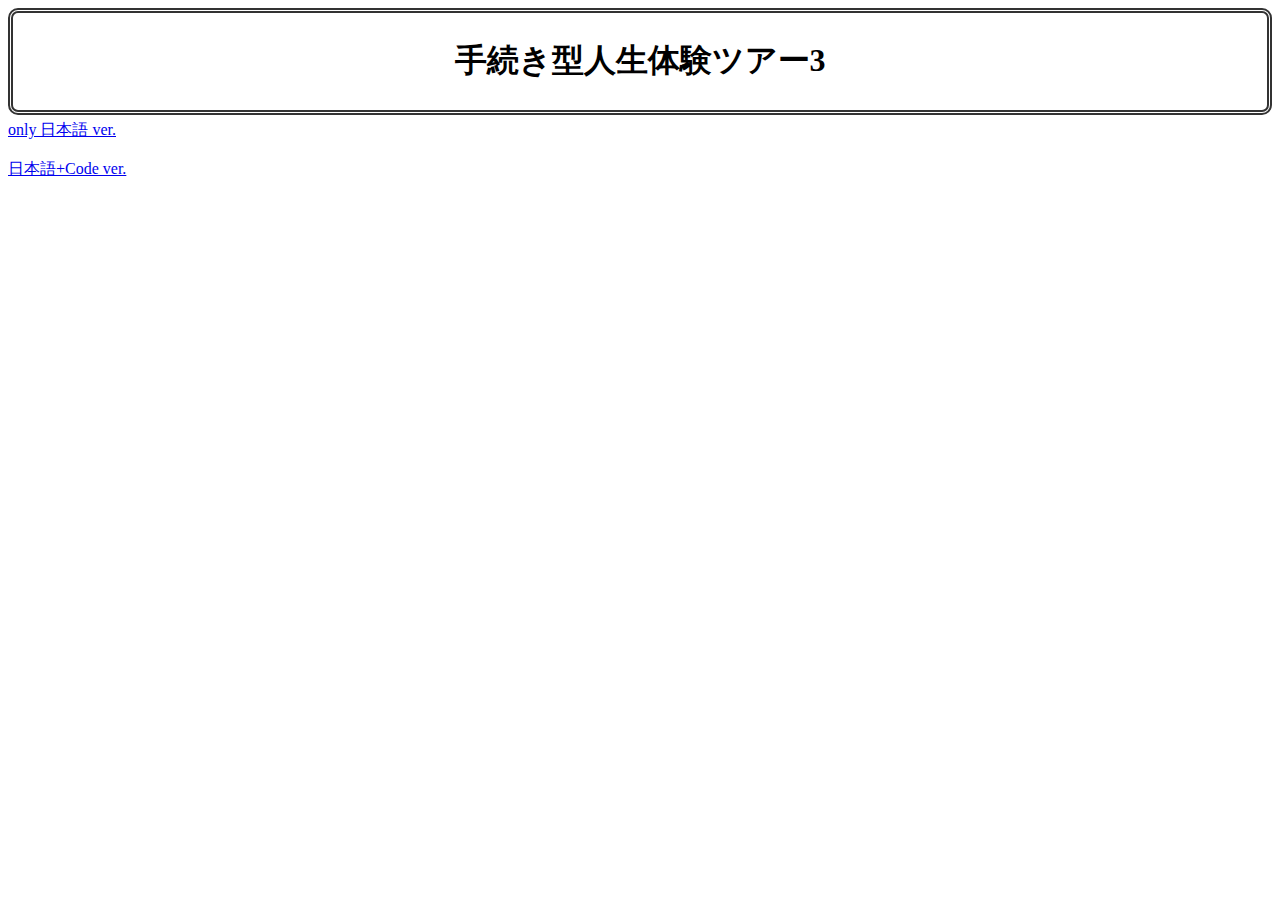
<file: index.html>
<html>

<head>
    <meta charset="utf-8">
    <meta name="viewport" content="width=device-width,initial-scale=1">
    <title>手続き型人生体験ツアー3</title>
    <link rel="stylesheet" type="text/css" href="css/style.css">
</head>

<body>

    <div id="PageTitle">

        <h1>
            手続き型人生体験ツアー3
        </h1>
    </div>



    <div id="TourButton">
        <a href="tours/JapaTour.html">only 日本語 ver.</a><br><br>
        <a href="tours/CodeTour.html">日本語+Code ver.</a>

    </div>





</body>

</html>
</file>
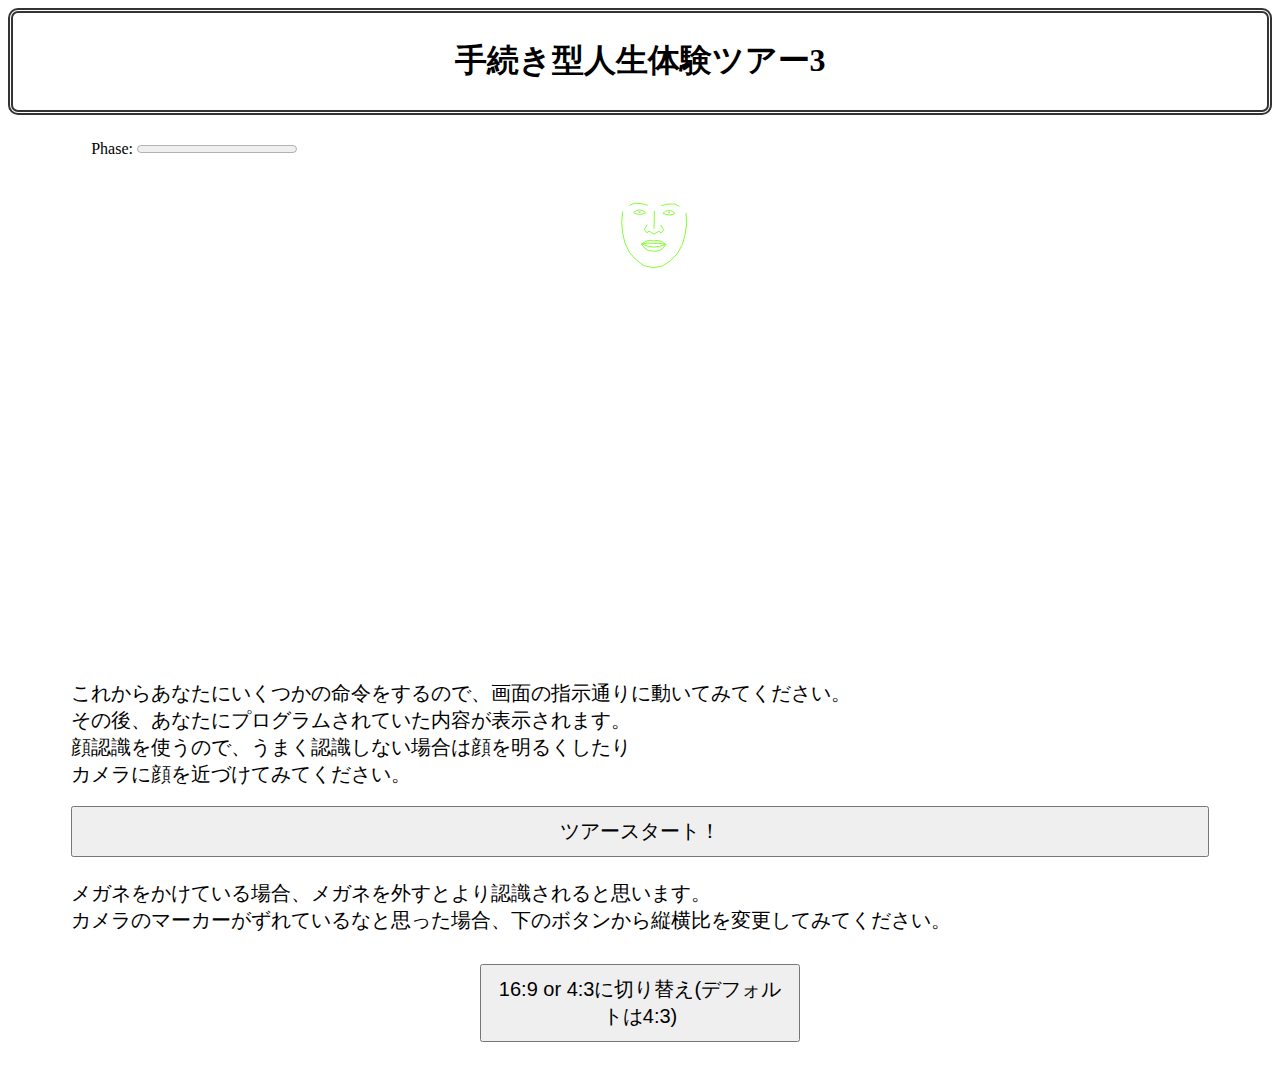
<file: tours/CodeTour.html>
<!DOCTYPE html>
<html lang="ja">

<head>
    <meta charset="utf-8">
    <!-- スマホで見やすくする設定 -->
    <meta name="viewport" content="width=device-width,initial-scale=1">
    <!-- ブラウザのタブに表示されるタイトル -->
    <title>手続き型人生体験ツアー3</title>
    <script src="../js/libs/jquery-3.5.1.min.js"></script>
    <link rel="stylesheet" type="text/css" href="../css/CodeStyle.css">
</head>

<body>
    <div id="modal-content" style="display: none;">
        <p id="ProgramText">あなたにプログラムされていた内容：</p>
        <p><a id="modal-close" class="button-link">つぎへ</a></p>
    </div>

    <div id="PageTitle">
        <h1>手続き型人生体験ツアー3</h1>
    </div>


    <div id="ProgressBar">
        <label for="progress">Phase:</label> <progress id="progress" min=-1 max=4 value=-1></progress>
    </div>


    <div id="container">
        <video id="video" width="640" height="480" autoplay></video>
        <canvas id="canvas" width="640" height="480"></canvas>
    </div>
    <div id="all">
        <div id="emoBar">
            <label for="emobar">Emo bar:</label> <meter id="emobar" min=0 max=5 value=2></progress>
        </div>

        <div id="inst">
            <br>
            <div id="txt">これからあなたにいくつかの命令をするので、画面の指示通りに動いてみてください。<br>
                その後、あなたにプログラムされていた内容が表示されます。<br>
                顔認識を使うので、うまく認識しない場合は顔を明るくしたり<br>
                カメラに顔を近づけてみてください。<br>
                
            </div>
            <br>
        </div>

        <div id="dat"></div>
    

        



    <div id="start" style="margin-left:5%;margin-right:5%;">

        <button onClick="Start()" style="width:100%;padding:10px;font-size:20px;">ツアースタート！</button>
    </div>


    <div id="camerainst">
        <br>メガネをかけている場合、メガネを外すとより認識されると思います。
        <br>カメラのマーカーがずれているなと思った場合、下のボタンから縦横比を変更してみてください。
    </div>

    <div id="resize" style="margin-left:35%;margin-right:35%;padding: 30px;">

        <button onClick="ResizeVideo()" style="width:100%;padding:10px;font-size:20px;">16:9 or 4:3に切り替え(デフォルトは4:3)</button>
    </div>
</div>



    <div id="program" style="margin-left: 5%; font-size: 20px;"></div>
    

    <script src="../js/libs/clmtrackr.js"></script>
    <script src="../js/libs/model_pca_20_svm.js"></script>
    <script src="../js/libs/emotionClassifier.js"></script>
    <script src="../js/libs/emotionModel.js"></script>

    <script src="../js/apps/resize.js"></script>

    <script src="../js/apps/CodeTour.js"></script>
</body>

</html>
</file>
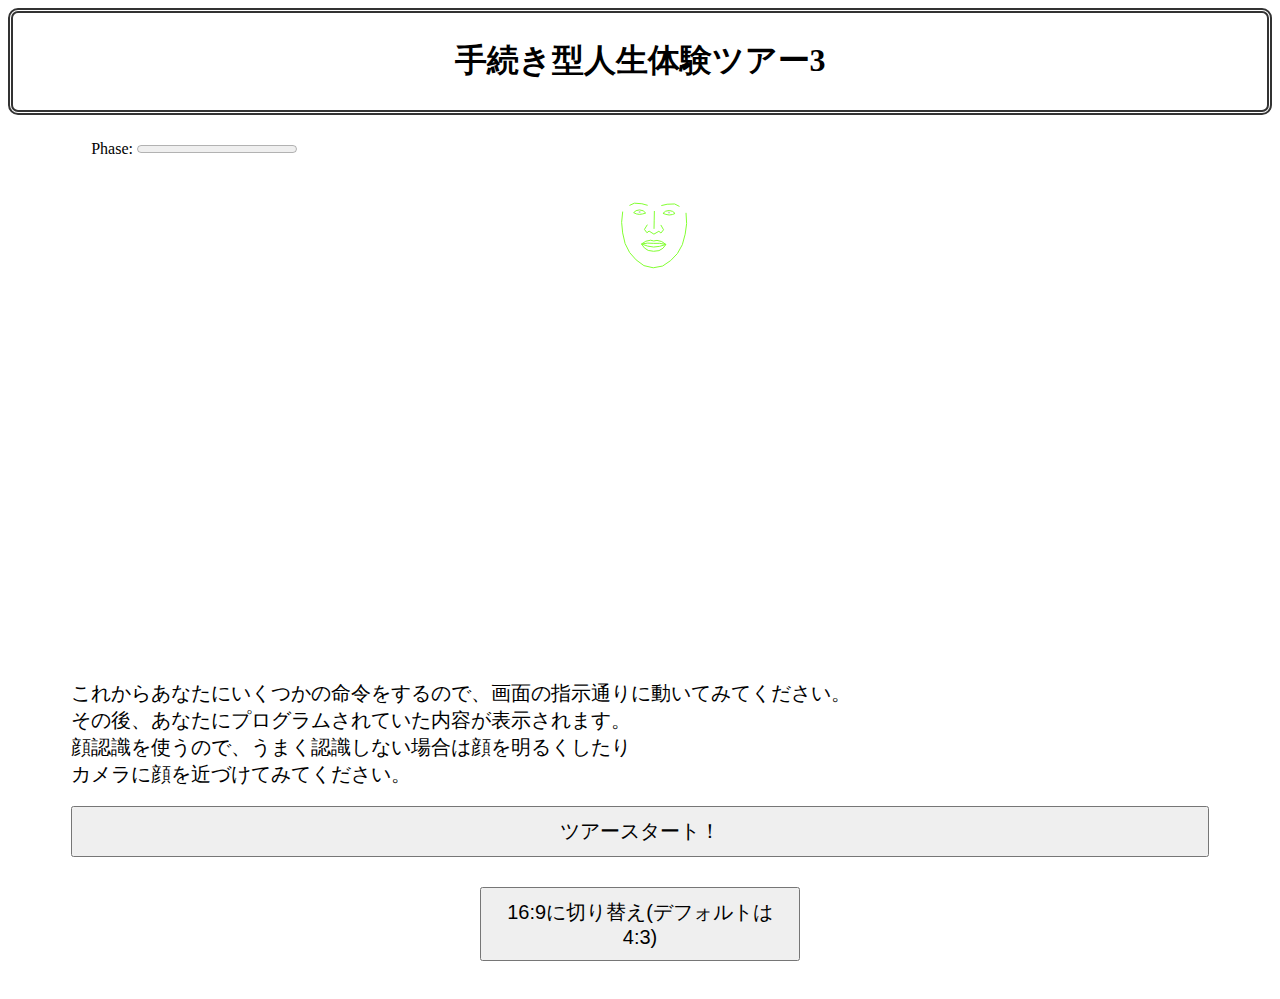
<file: tours/JapaTour.html>
<!DOCTYPE html>
<html lang="ja">

<head>
    <meta charset="utf-8">
    <meta name="viewport" content="width=device-width,initial-scale=1">
    <title>手続き型人生体験ツアー3</title>
    <script src="../js/libs/jquery-3.5.1.min.js"></script>
    <link rel="stylesheet" type="text/css" href="../css/JapaStyle.css">
</head>

<body>
    <div id="modal-content" style="display: none;">
        <p id="ProgramText">あなたにプログラムされていた内容：</p>
        <p><a id="modal-close" class="button-link">とじる</a></p>
    </div>

    <div id="PageTitle">
        <h1>手続き型人生体験ツアー3</h1>
    </div>


    <div id="ProgressBar">
        <label for="progress">Phase:</label> <progress id="progress" min=-1 max=4 value=-1></progress>
    </div>


    <div id="container">
        <video id="video" width="640" height="480" autoplay></video>
        <canvas id="canvas" width="640" height="480"></canvas>
    </div>
    <div id="all">
        <div id="emoBar">
            <label for="emobar">Emo bar:</label> <meter id="emobar" min=0 max=5 value=2></progress>
        </div>

        <div id="inst">
            <br>
            <div id="txt">これからあなたにいくつかの命令をするので、画面の指示通りに動いてみてください。<br>その後、あなたにプログラムされていた内容が表示されます。<br>顔認識を使うので、うまく認識しない場合は顔を明るくしたり<br>カメラに顔を近づけてみてください。</div>
            <br>
        </div>

        <div id="dat"></div>
    </div>

        



    <div id="start" style="margin-left:5%;margin-right:5%;">

        <button onClick="Start()" style="width:100%;padding:10px;font-size:20px;">ツアースタート！</button>
    </div>

    <div id="resize" style="margin-left:35%;margin-right:35%;padding: 30px;">

        <button onClick="ResizeVideo()" style="width:100%;padding:10px;font-size:20px;">16:9に切り替え(デフォルトは4:3)</button>
    </div>

    <div id="program" style="margin-left: 5%; font-size: 20px;"></div>
    

    <script src="../js/libs/clmtrackr.js"></script>
    <script src="../js/libs/model_pca_20_svm.js"></script>
    <script src="../js/libs/emotionClassifier.js"></script>
    <script src="../js/libs/emotionModel.js"></script>

    <script src="../js/apps/resize.js"></script>

    <script src="../js/apps/JapaTour.js"></script>
</body>

</html>
</file>
<file: css/style.css>
#container {
    position: absolute;
    margin-left: 10%;
    margin-right: 10%;
}

#video {
    transform: scaleX(-1);
    width: auto;
    height: auto;
}

#canvas {
    transform: scaleX(-1);
    position: absolute;
    left: 0;
    top: 0;
}

#txt {
    font-size: 10px;
    margin-left: 10px;
}

#PageTitle {
    text-align: center;
    padding: 5px;
    margin-bottom: 5px;
    border: 5px double #333333;
    border-radius: 10px;
}

#ProgressBar {
    position: relative;
    margin: 20px, 20px, 20px, 20px;
    padding: 10px;
}

.buttons {
    text-align: center;
    padding: 5px;
    font-size: 1em;
}

pre {
    margin: 1em 0;
    /* ブロック前後の余白 */
    padding: 1em;
    /* ブロック内の余白 */
    border-radius: 5px;
    /* 角丸 */
    background: #25292f;
    /* 背景色 */
    color: #fff;
    /* 文字色 */
    white-space: pre-wrap;
    /* はみ出たときに折り返す */
}

dat {
    font-size: 20px;
    margin-left: 10px;
}
</file>
<file: css/CodeStyle.css>
#container {
    position: relative;
    margin-left: 5%;
    margin-right: 10%;
}

#video {
    transform: scaleX(-1);
}

#canvas {
    transform: scaleX(-1);
    position: absolute;
    left: 0;
    top: 0;
}

#txt {
    font-size: 20px;
    margin-left: 5%;
}

#camerainst {
    font-size: 20px;
    margin-left: 5%;
}

#emoBar {
    position: relative;
    padding: 20px;
    margin-left: 5%;
}

#PageTitle {
    text-align: center;
    padding: 5px;
    margin-bottom: 5px;
    border: 5px double #333333;
    border-radius: 10px;
}

#ProgressBar {
    position: relative;
    padding: 20px;
    margin-left: 5%;
}

.buttons {
    text-align: center;
    padding: 5px;
    font-size: 1em;
}

pre {
    margin: 1em 0;
    /* ブロック前後の余白 */
    padding: 1em;
    /* ブロック内の余白 */
    border-radius: 5px;
    /* 角丸 */
    background: #25292f;
    /* 背景色 */
    color: #fff;
    /* 文字色 */
    white-space: pre-wrap;
    /* はみ出たときに折り返す */
}

#dat {
    font-size: 30px;
    margin-left: 5%;
}

#modal-content {
    width: 95%;
    margin: 1.5em auto 0;
    padding: 10px 20px;
    border: 2px solid #aaa;
    background-color: #fff;
    z-index: 3;
    position: absolute;
    text-align: left;
    font-size: 20px;
}

.modal-p {
    margin-top: 1em;
}

.modal-p:first-child {
    margin-top: 0;
}

.button-link {
    color: #00f;
    text-decoration: underline;
}

.button-link:hover {
    cursor: pointer;
    color: #f00;
}

#modal-overlay {
    z-index: 2;
    display: none;
    position: absolute;
    top: 0;
    left: 0;
    width: 100%;
    height: 200%;
    background-color: rgba(0, 0, 0, 0.75);
}
</file>
<file: css/JapaStyle.css>
#container {
    position: relative;
    margin-left: 5%;
    margin-right: 10%;
}

#video {
    transform: scaleX(-1);
}

#canvas {
    transform: scaleX(-1);
    position: absolute;
    left: 0;
    top: 0;
}

#txt {
    font-size: 20px;
    margin-left: 5%;
}

#emoBar {
    position: relative;
    padding: 20px;
    margin-left: 5%;
}

#PageTitle {
    text-align: center;
    padding: 5px;
    margin-bottom: 5px;
    border: 5px double #333333;
    border-radius: 10px;
}

#ProgressBar {
    position: relative;
    padding: 20px;
    margin-left: 5%;
}

.buttons {
    text-align: center;
    padding: 5px;
    font-size: 1em;
}

pre {
    margin: 1em 0;
    /* ブロック前後の余白 */
    padding: 1em;
    /* ブロック内の余白 */
    border-radius: 5px;
    /* 角丸 */
    background: #25292f;
    /* 背景色 */
    color: #fff;
    /* 文字色 */
    white-space: pre-wrap;
    /* はみ出たときに折り返す */
}

#dat {
    font-size: 30px;
    margin-left: 5%;
}

#modal-content {
    width: 95%;
    margin: 1.5em auto 0;
    padding: 10px 20px;
    border: 2px solid #aaa;
    background-color: #fff;
    z-index: 3;
    position: absolute;
    text-align: left;
    font-size: 20px;
}

.modal-p {
    margin-top: 1em;
}

.modal-p:first-child {
    margin-top: 0;
}

.button-link {
    color: #00f;
    text-decoration: underline;
}

.button-link:hover {
    cursor: pointer;
    color: #f00;
}

#modal-overlay {
    z-index: 2;
    display: none;
    position: absolute;
    top: 0;
    left: 0;
    width: 100%;
    height: 120%;
    background-color: rgba(0, 0, 0, 0.75);
}

* {
    box-sizing: border-box;
}

.box-list {
    margin: 0;
    padding: 0;
    list-style: none;
    overflow: hidden;
}

.box-list li {
    position: fixed;
    float: left;
    border: 1px solid #ddd;
    width: 19%;
    margin-bottom: 1%;
    margin-right: 1.25%;
}

ul li:last-child {
    margin-right: 0;
}

.img {
    width: 30%;
}
</file>
